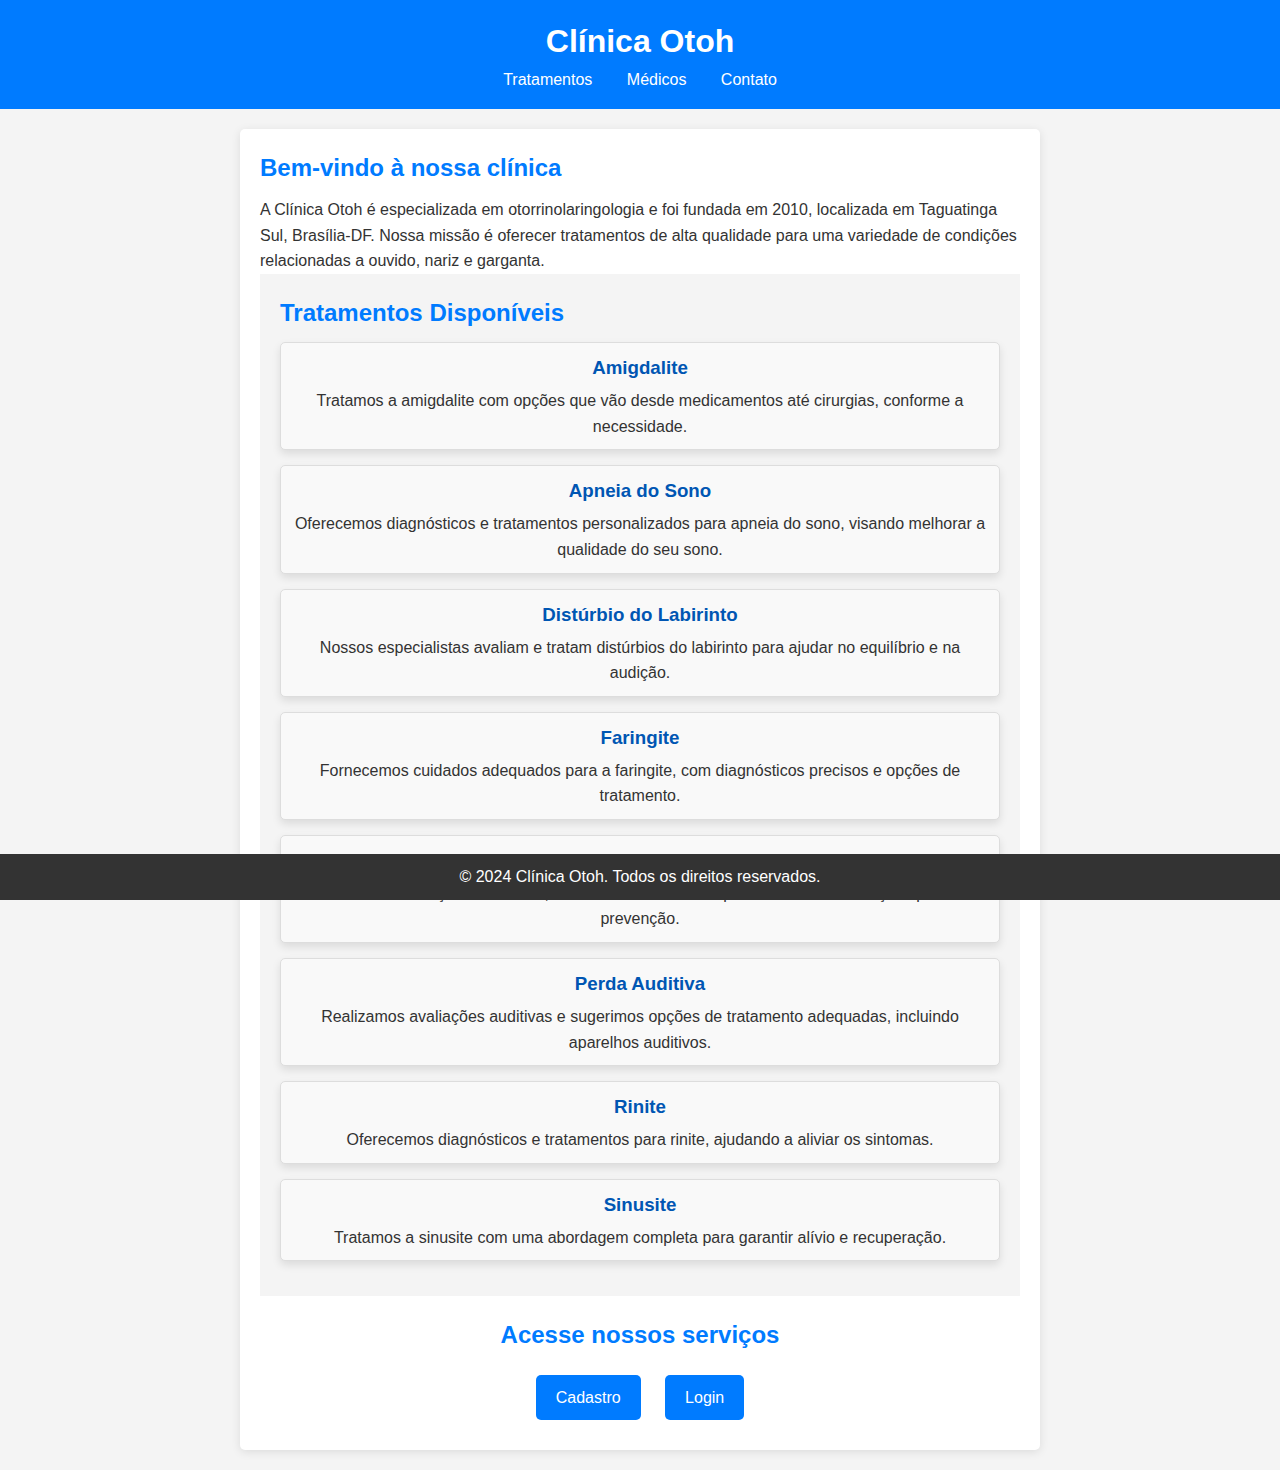
<file: Clinica Otorrinolaringologia/index.html>
<!DOCTYPE html>
<html lang="pt-BR">
<head>
    <meta charset="UTF-8">
    <meta name="viewport" content="width=device-width, initial-scale=1.0">
    <title>Home - Clínica Otoh</title>
    <link rel="stylesheet" href="styles.css">
</head>
<body>
    <header>
        <h1>Clínica Otoh</h1>
        <nav>
            <ul>
                <li><a href="../Clinica Otorrinolaringologia/pages/treatments.html">Tratamentos</a></li>
                <li><a href="../Clinica Otorrinolaringologia/pages/doctors.html">Médicos</a></li>
                <li><a href="../Clinica Otorrinolaringologia/pages/contact.html">Contato</a></li>
            </ul>
        </nav>
    </header>

    <main>
        <section id="about">
            <h2>Bem-vindo à nossa clínica</h2>
            <p>A Clínica Otoh é especializada em otorrinolaringologia e foi fundada em 2010, localizada em Taguatinga Sul, Brasília-DF. Nossa missão é oferecer tratamentos de alta qualidade para uma variedade de condições relacionadas a ouvido, nariz e garganta.</p>
        </section>
        
        <section id="treatments">
            <h2>Tratamentos Disponíveis</h2>
            <div class="treatment">
                <h3>Amigdalite</h3>
                <p>Tratamos a amigdalite com opções que vão desde medicamentos até cirurgias, conforme a necessidade.</p>
            </div>
            <div class="treatment">
                <h3>Apneia do Sono</h3>
                <p>Oferecemos diagnósticos e tratamentos personalizados para apneia do sono, visando melhorar a qualidade do seu sono.</p>
            </div>
            <div class="treatment">
                <h3>Distúrbio do Labirinto</h3>
                <p>Nossos especialistas avaliam e tratam distúrbios do labirinto para ajudar no equilíbrio e na audição.</p>
            </div>
            <div class="treatment">
                <h3>Faringite</h3>
                <p>Fornecemos cuidados adequados para a faringite, com diagnósticos precisos e opções de tratamento.</p>
            </div>
            <div class="treatment">
                <h3>Otite</h3>
                <p>Tratamos infecções de ouvido, oferecendo cuidados especializados e orientações para prevenção.</p>
            </div>
            <div class="treatment">
                <h3>Perda Auditiva</h3>
                <p>Realizamos avaliações auditivas e sugerimos opções de tratamento adequadas, incluindo aparelhos auditivos.</p>
            </div>
            <div class="treatment">
                <h3>Rinite</h3>
                <p>Oferecemos diagnósticos e tratamentos para rinite, ajudando a aliviar os sintomas.</p>
            </div>
            <div class="treatment">
                <h3>Sinusite</h3>
                <p>Tratamos a sinusite com uma abordagem completa para garantir alívio e recuperação.</p>
            </div>
        </section>
        
        <section id="actions">
            <h2>Acesse nossos serviços</h2>
            <a href="../Clinica Otorrinolaringologia/pages/cadastro.html">Cadastro</a>
            <a href="../Clinica Otorrinolaringologia/pages/login.html">Login</a>
        </section>
    </main>

    <footer>
        <p>&copy; 2024 Clínica Otoh. Todos os direitos reservados.</p>
    </footer>
</body>
</html>
</file>
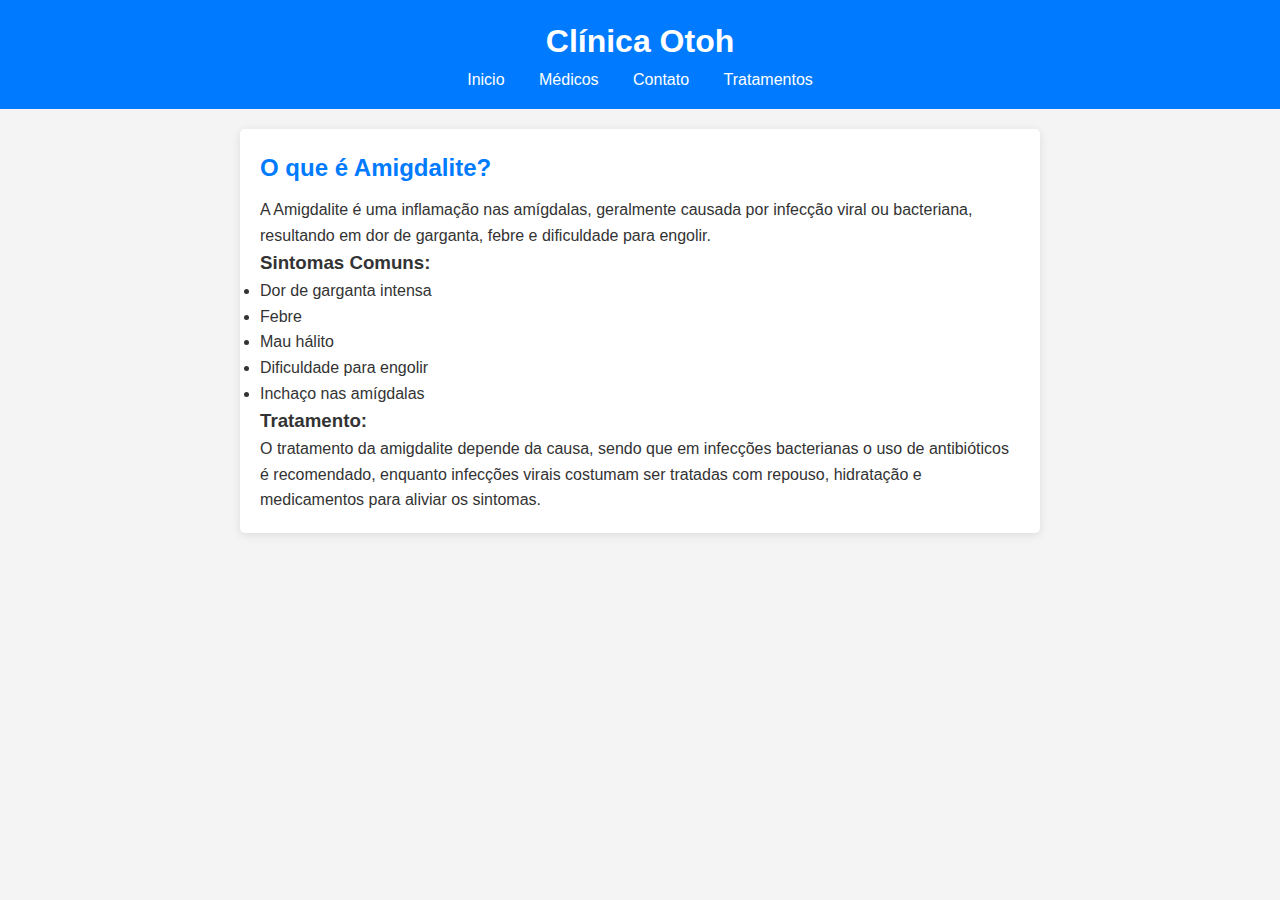
<file: Clinica Otorrinolaringologia/doencas/amigdalite.html>
<!DOCTYPE html>
<html lang="pt-BR">
<head>
    <meta charset="UTF-8">
    <meta name="viewport" content="width=device-width, initial-scale=1.0">
    <title>Amigdalite - Clínica Otoh</title>
    <link rel="stylesheet" href="../styles.css">
</head>
<body>
    <header>
        <h1>Clínica Otoh</h1>
        <nav>
            <ul>
                <li><a href="../index.html">Inicio</a></li>
                <li><a href="../pages/doctors.html">Médicos</a></li>
                <li><a href="../pages/contact.html">Contato</a></li>
                <li><a href="../pages/treatments.html">Tratamentos</a></li>
            </ul>
        </nav>
    </header>

    <main>
        <section id="amigdalite">
            <h2>O que é Amigdalite?</h2>
            <p>A Amigdalite é uma inflamação nas amígdalas, geralmente causada por infecção viral ou bacteriana, resultando em dor de garganta, febre e dificuldade para engolir.</p>

            <h3>Sintomas Comuns:</h3>
            <ul>
                <li>Dor de garganta intensa</li>
                <li>Febre</li>
                <li>Mau hálito</li>
                <li>Dificuldade para engolir</li>
                <li>Inchaço nas amígdalas</li>
            </ul>

            <h3>Tratamento:</h3>
            <p>O tratamento da amigdalite depende da causa, sendo que em infecções bacterianas o uso de antibióticos é recomendado, enquanto infecções virais costumam ser tratadas com repouso, hidratação e medicamentos para aliviar os sintomas.</p>
</file>
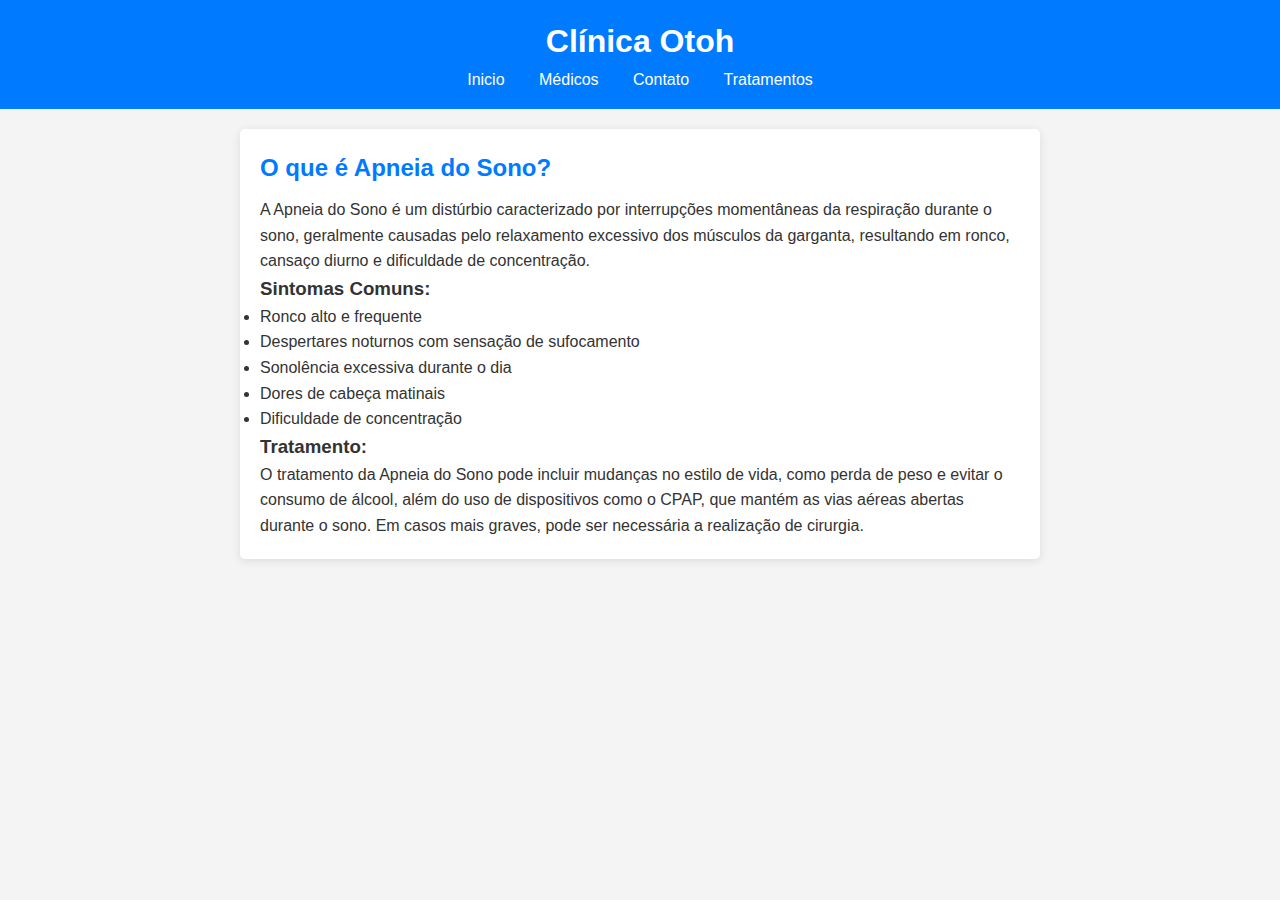
<file: Clinica Otorrinolaringologia/doencas/apneia_sono.html>
<!DOCTYPE html>
<html lang="pt-BR">
<head>
    <meta charset="UTF-8">
    <meta name="viewport" content="width=device-width, initial-scale=1.0">
    <title>Apneia do sono - Clínica Otoh</title>
    <link rel="stylesheet" href="../styles.css">
</head>
<body>
    <header>
        <h1>Clínica Otoh</h1>
        <nav>
            <ul>
                <li><a href="../index.html">Inicio</a></li>
                <li><a href="../pages/doctors.html">Médicos</a></li>
                <li><a href="../pages/contact.html">Contato</a></li>
                <li><a href="../pages/treatments.html">Tratamentos</a></li>
            </ul>
        </nav>
    </header>

    <main>
        <section id="apneia_sono">
            <h2>O que é Apneia do Sono?</h2> 
            <p>A Apneia do Sono é um distúrbio caracterizado por interrupções momentâneas da respiração durante o sono, geralmente causadas pelo relaxamento excessivo dos músculos da garganta, resultando em ronco, cansaço diurno e dificuldade de concentração.</p>

<h3>Sintomas Comuns:</h3> 
<ul> 
    <li>Ronco alto e frequente</li> 
    <li>Despertares noturnos com sensação de sufocamento</li> 
    <li>Sonolência excessiva durante o dia</li> <li>Dores de cabeça matinais</li> 
    <li>Dificuldade de concentração</li> 
</ul>

<h3>Tratamento:</h3> 
<p>O tratamento da Apneia do Sono pode incluir mudanças no estilo de vida, como perda de peso e evitar o consumo de álcool, além do uso de dispositivos como o CPAP, que mantém as vias aéreas abertas durante o sono. Em casos mais graves, pode ser necessária a realização de cirurgia.</p>
</file>
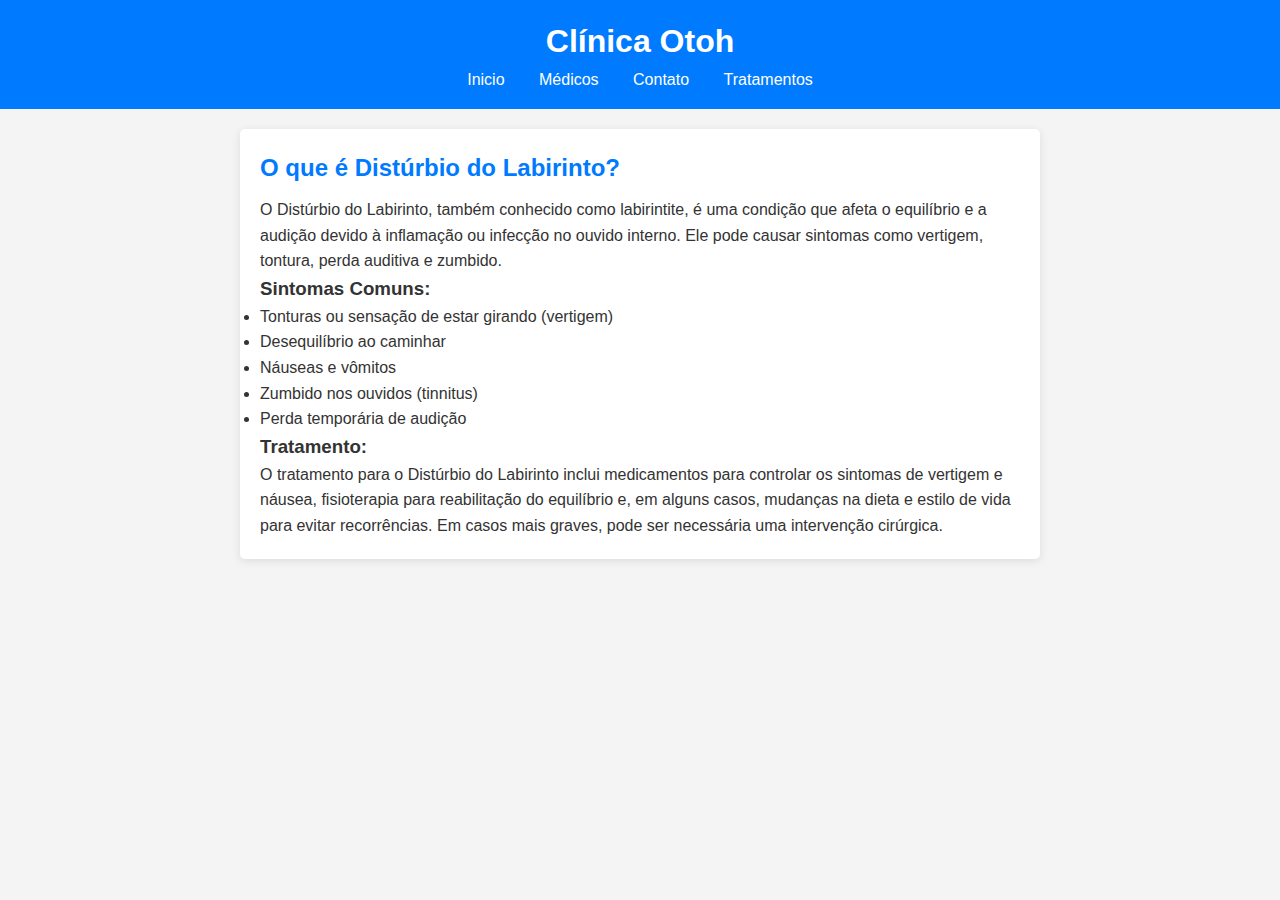
<file: Clinica Otorrinolaringologia/doencas/disturbio_labirinto.html>
<!DOCTYPE html>
<html lang="pt-BR">
<head>
    <meta charset="UTF-8">
    <meta name="viewport" content="width=device-width, initial-scale=1.0">
    <title>Disturbio de Labirinto - Clínica Otoh</title>
    <link rel="stylesheet" href="../styles.css">
</head>
<body>
    <header>
        <h1>Clínica Otoh</h1>
        <nav>
            <ul>
                <li><a href="../index.html">Inicio</a></li>
                <li><a href="../pages/doctors.html">Médicos</a></li>
                <li><a href="../pages/contact.html">Contato</a></li>
                <li><a href="../pages/treatments.html">Tratamentos</a></li>
            </ul>
        </nav>
    </header>

    <main>
        <section id="disturbio_labirinto">
            <h2>O que é Distúrbio do Labirinto?</h2>
<p>O Distúrbio do Labirinto, também conhecido como labirintite, é uma condição que afeta o equilíbrio e a audição devido à inflamação ou infecção no ouvido interno. Ele pode causar sintomas como vertigem, tontura, perda auditiva e zumbido.</p>

<h3>Sintomas Comuns:</h3>
<ul>
  <li>Tonturas ou sensação de estar girando (vertigem)</li>
  <li>Desequilíbrio ao caminhar</li>
  <li>Náuseas e vômitos</li>
  <li>Zumbido nos ouvidos (tinnitus)</li>
  <li>Perda temporária de audição</li>
</ul>

<h3>Tratamento:</h3>
<p>O tratamento para o Distúrbio do Labirinto inclui medicamentos para controlar os sintomas de vertigem e náusea, fisioterapia para reabilitação do equilíbrio e, em alguns casos, mudanças na dieta e estilo de vida para evitar recorrências. Em casos mais graves, pode ser necessária uma intervenção cirúrgica.</p>
</file>
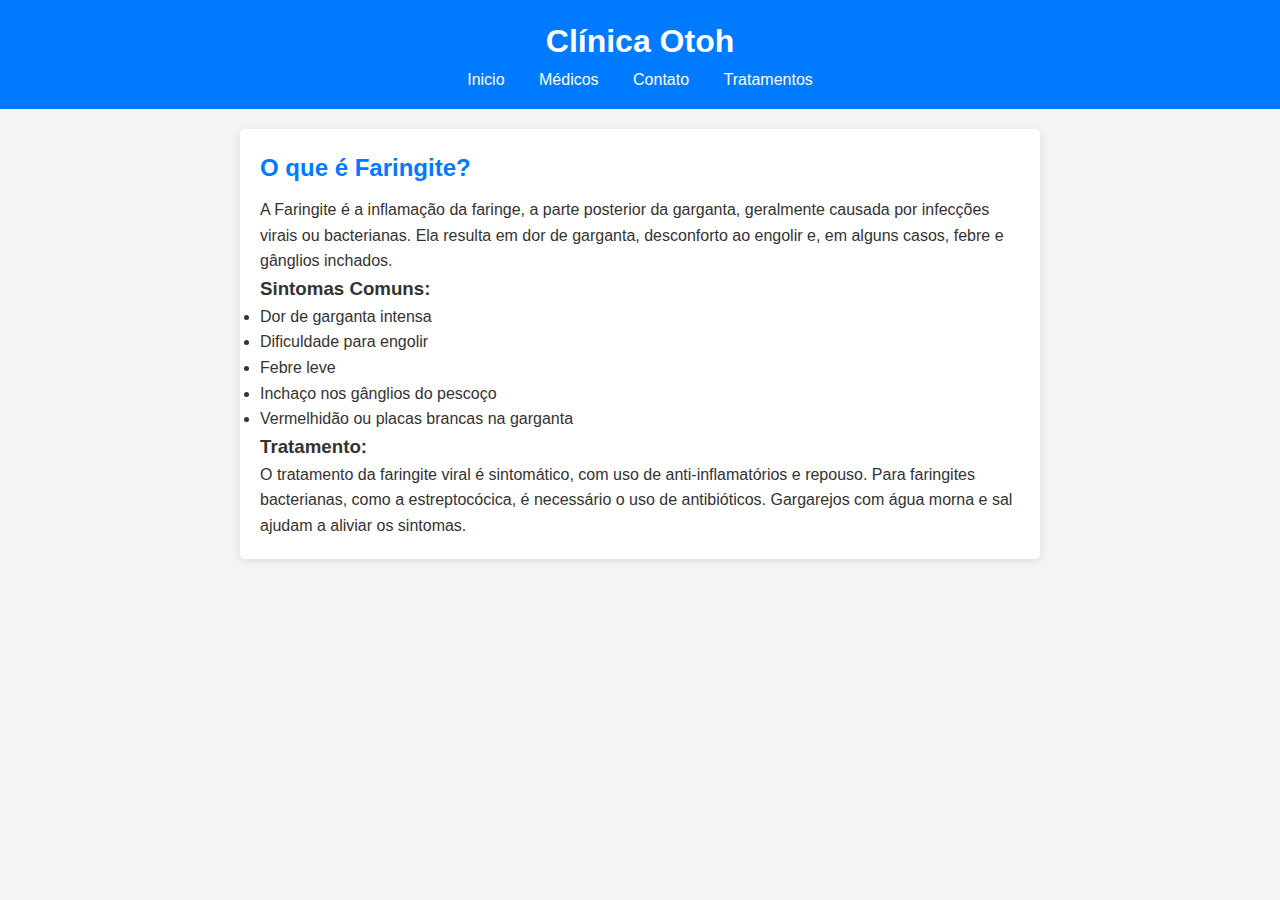
<file: Clinica Otorrinolaringologia/doencas/faringite.html>
<!DOCTYPE html>
<html lang="pt-BR">
<head>
    <meta charset="UTF-8">
    <meta name="viewport" content="width=device-width, initial-scale=1.0">
    <title>Faringite - Clínica Otoh</title>
    <link rel="stylesheet" href="../styles.css">
</head>
<body>
    <header>
        <h1>Clínica Otoh</h1>
        <nav>
            <ul>
                <li><a href="../index.html">Inicio</a></li>
                <li><a href="../pages/doctors.html">Médicos</a></li>
                <li><a href="../pages/contact.html">Contato</a></li>
                <li><a href="../pages/treatments.html">Tratamentos</a></li>
            </ul>
        </nav>
    </header>

    <main>
        <section id="faringite">

            <h2>O que é Faringite?</h2> 
            <p>A Faringite é a inflamação da faringe, a parte posterior da garganta, geralmente causada por infecções virais ou bacterianas. Ela resulta em dor de garganta, desconforto ao engolir e, em alguns casos, febre e gânglios inchados.</p> 
            <h3>Sintomas Comuns:</h3> 
            <ul> 
                <li>Dor de garganta intensa</li> 
                <li>Dificuldade para engolir</li> 
                <li>Febre leve</li> <li>Inchaço nos gânglios do pescoço</li> 
                <li>Vermelhidão ou placas brancas na garganta</li> 
            </ul> 
            <h3>Tratamento:</h3> 
            <p>O tratamento da faringite viral é sintomático, com uso de anti-inflamatórios e repouso. Para faringites bacterianas, como a estreptocócica, é necessário o uso de antibióticos. Gargarejos com água morna e sal ajudam a aliviar os sintomas.</p>
</file>
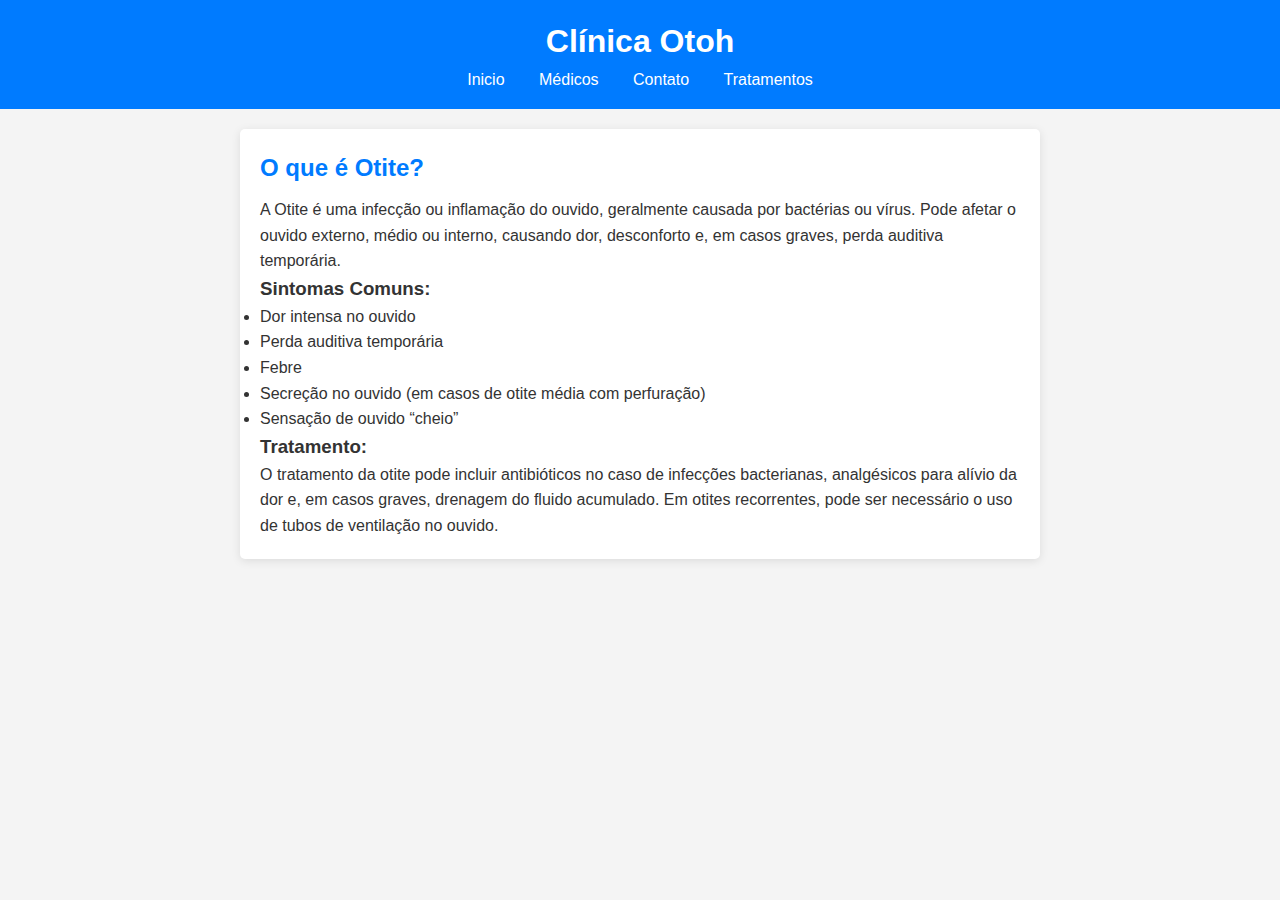
<file: Clinica Otorrinolaringologia/doencas/otite.html>
<!DOCTYPE html>
<html lang="pt-BR">
<head>
    <meta charset="UTF-8">
    <meta name="viewport" content="width=device-width, initial-scale=1.0">
    <title>Otite - Clínica Otoh</title>
    <link rel="stylesheet" href="../styles.css">
</head>
<body>
    <header>
        <h1>Clínica Otoh</h1>
        <nav>
            <ul>
                <li><a href="../index.html">Inicio</a></li>
                <li><a href="../pages/doctors.html">Médicos</a></li>
                <li><a href="../pages/contact.html">Contato</a></li>
                <li><a href="../pages/treatments.html">Tratamentos</a></li>
            </ul>
        </nav>
    </header>

    <main>
        <section id="otite">
            <h2>O que é Otite?</h2> 
            <p>A Otite é uma infecção ou inflamação do ouvido, geralmente causada por bactérias ou vírus. Pode afetar o ouvido externo, médio ou interno, causando dor, desconforto e, em casos graves, perda auditiva temporária.</p> 
            <h3>Sintomas Comuns:</h3> 
            <ul> 
                <li>Dor intensa no ouvido</li> 
                <li>Perda auditiva temporária</li> 
                <li>Febre</li> <li>Secreção no ouvido (em casos de otite média com perfuração)</li> 
                <li>Sensação de ouvido “cheio”</li> 
            </ul> 
            <h3>Tratamento:</h3> 
            <p>O tratamento da otite pode incluir antibióticos no caso de infecções bacterianas, analgésicos para alívio da dor e, em casos graves, drenagem do fluido acumulado. Em otites recorrentes, pode ser necessário o uso de tubos de ventilação no ouvido.</p>
</file>
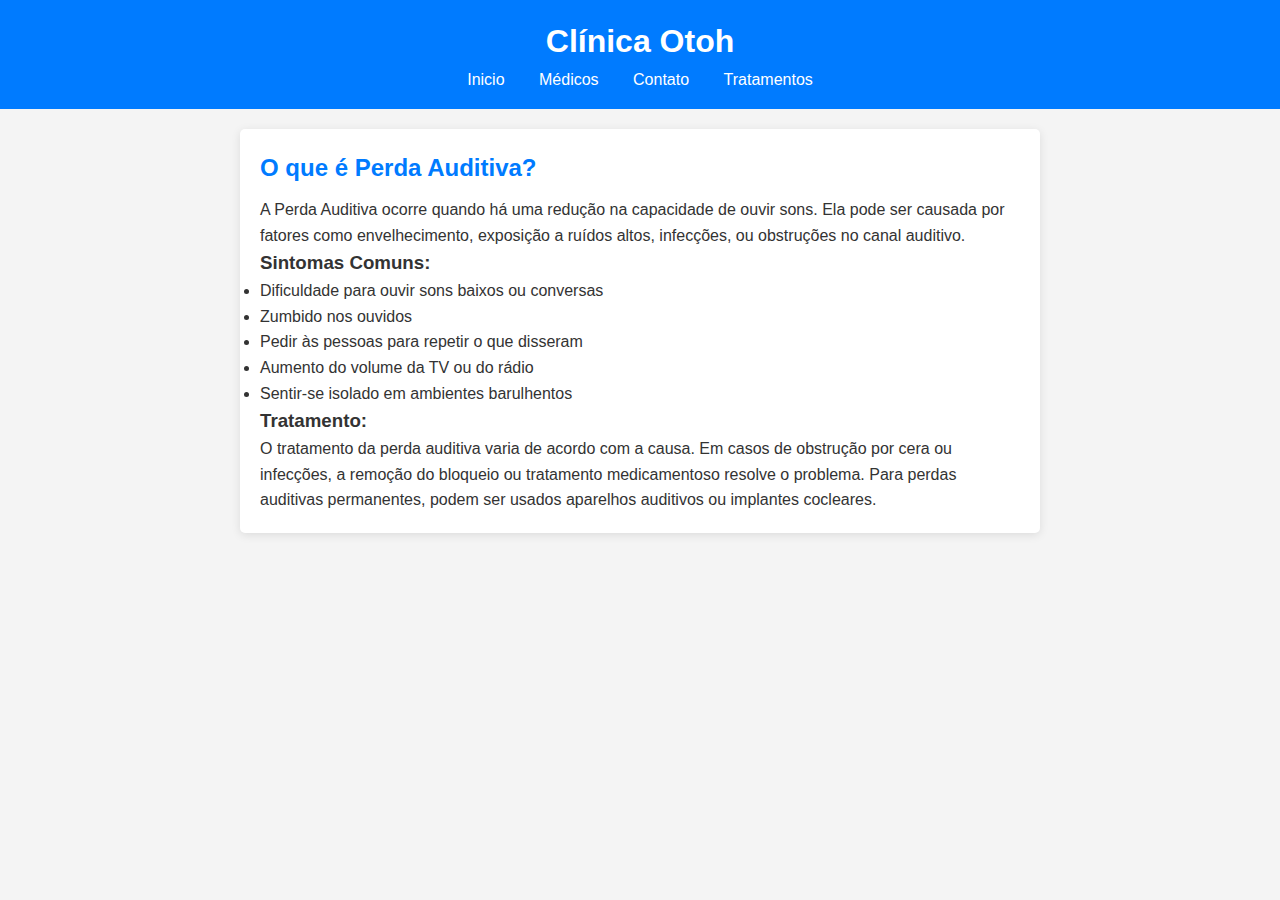
<file: Clinica Otorrinolaringologia/doencas/perda_auditiva.html>
<!DOCTYPE html>
<html lang="pt-BR">
<head>
    <meta charset="UTF-8">
    <meta name="viewport" content="width=device-width, initial-scale=1.0">
    <title>Perda Auditiva - Clínica Otoh</title>
    <link rel="stylesheet" href="../styles.css">
</head>
<body>
    <header>
        <h1>Clínica Otoh</h1>
        <nav>
            <ul>
                <li><a href="../index.html">Inicio</a></li>
                <li><a href="../pages/doctors.html">Médicos</a></li>
                <li><a href="../pages/contact.html">Contato</a></li>
                <li><a href="../pages/treatments.html">Tratamentos</a></li>
            </ul>
        </nav>
    </header>

    <main>
        <section id="perda_auditiva">
            <h2>O que é Perda Auditiva?</h2> 
            <p>A Perda Auditiva ocorre quando há uma redução na capacidade de ouvir sons. Ela pode ser causada por fatores como envelhecimento, exposição a ruídos altos, infecções, ou obstruções no canal auditivo.</p> 
            <h3>Sintomas Comuns:</h3> 
            <ul> 
                <li>Dificuldade para ouvir sons baixos ou conversas</li> 
                <li>Zumbido nos ouvidos</li> <li>Pedir às pessoas para repetir o que disseram</li> 
                <li>Aumento do volume da TV ou do rádio</li> <li>Sentir-se isolado em ambientes barulhentos</li> 
            </ul> 
            <h3>Tratamento:</h3> 
            <p>O tratamento da perda auditiva varia de acordo com a causa. Em casos de obstrução por cera ou infecções, a remoção do bloqueio ou tratamento medicamentoso resolve o problema. Para perdas auditivas permanentes, podem ser usados aparelhos auditivos ou implantes cocleares.</p>
</file>
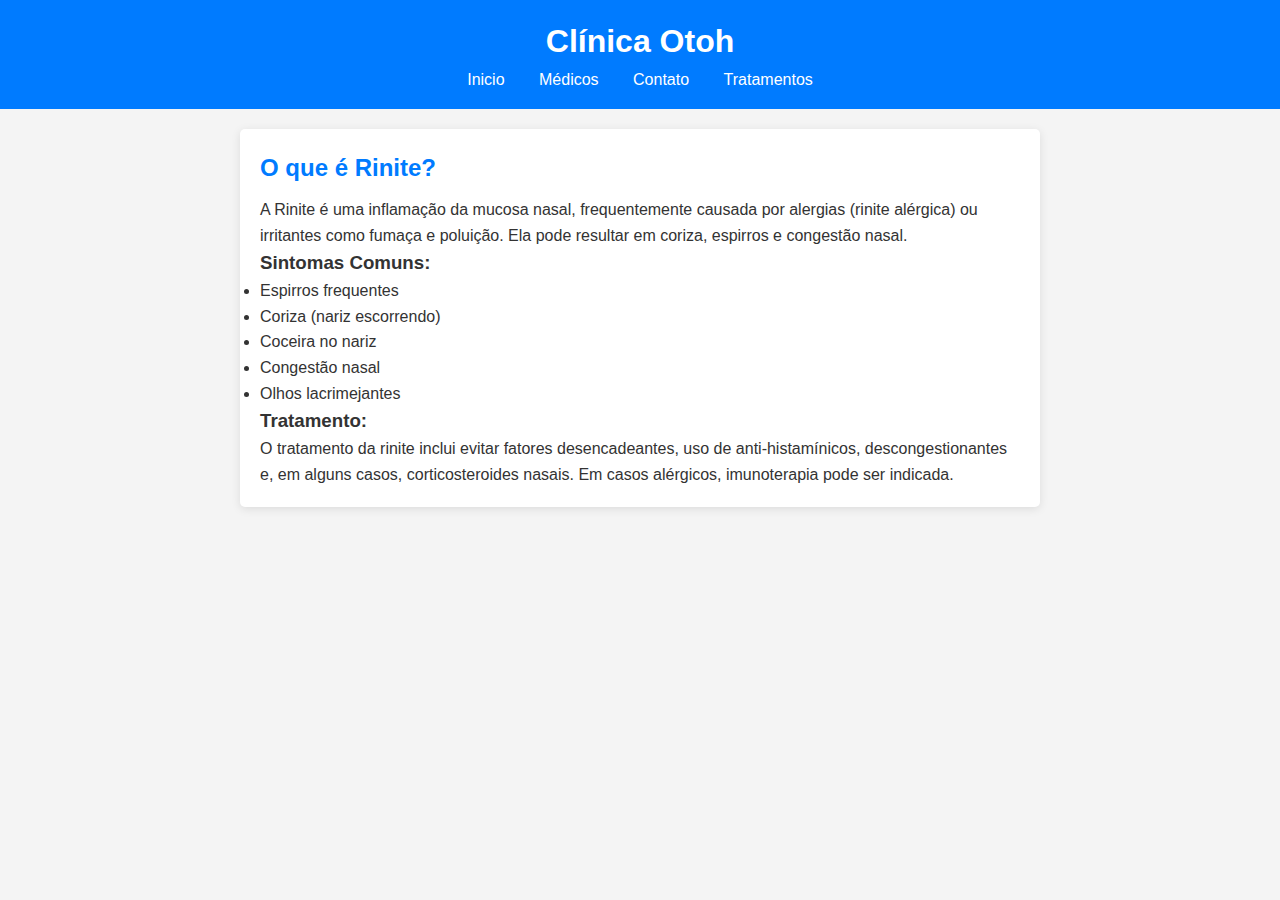
<file: Clinica Otorrinolaringologia/doencas/rinite.html>
<!DOCTYPE html>
<html lang="pt-BR">
<head>
    <meta charset="UTF-8">
    <meta name="viewport" content="width=device-width, initial-scale=1.0">
    <title>Rinite - Clínica Otoh</title>
    <link rel="stylesheet" href="../styles.css">
</head>
<body>
    <header>
        <h1>Clínica Otoh</h1>
        <nav>
            <ul>
                <li><a href="../index.html">Inicio</a></li>
                <li><a href="../pages/doctors.html">Médicos</a></li>
                <li><a href="../pages/contact.html">Contato</a></li>
                <li><a href="../pages/treatments.html">Tratamentos</a></li>
            </ul>
        </nav>
    </header>

    <main>
        <section id="rinite">
            <h2>O que é Rinite?</h2> 
            <p>A Rinite é uma inflamação da mucosa nasal, frequentemente causada por alergias (rinite alérgica) ou irritantes como fumaça e poluição. Ela pode resultar em coriza, espirros e congestão nasal.</p> 
            <h3>Sintomas Comuns:</h3> 
            <ul> 
                <li>Espirros frequentes</li> 
                <li>Coriza (nariz escorrendo)</li> 
                <li>Coceira no nariz</li> 
                <li>Congestão nasal</li> 
                <li>Olhos lacrimejantes</li> 
            </ul> 
            <h3>Tratamento:</h3> 
            <p>O tratamento da rinite inclui evitar fatores desencadeantes, uso de anti-histamínicos, descongestionantes e, em alguns casos, corticosteroides nasais. Em casos alérgicos, imunoterapia pode ser indicada.</p>
</file>
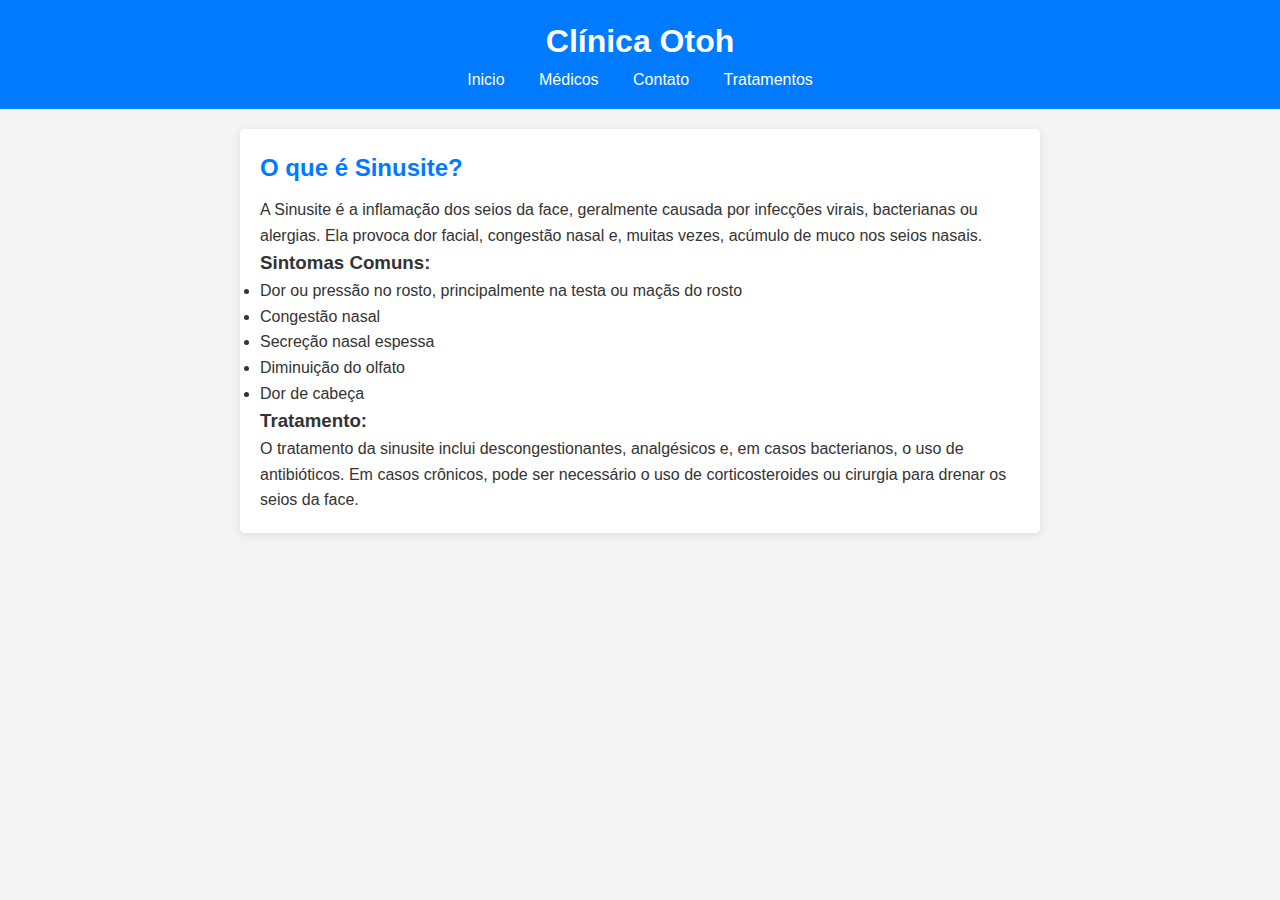
<file: Clinica Otorrinolaringologia/doencas/sinusite.html>
<!DOCTYPE html>
<html lang="pt-BR">
<head>
    <meta charset="UTF-8">
    <meta name="viewport" content="width=device-width, initial-scale=1.0">
    <title>Sinusite - Clínica Otoh</title>
    <link rel="stylesheet" href="../styles.css">
</head>
<body>
    <header>
        <h1>Clínica Otoh</h1>
        <nav>
            <ul>
                <li><a href="../index.html">Inicio</a></li>
                <li><a href="../doctors.html">Médicos</a></li>
                <li><a href="../contact.html">Contato</a></li>
                <li><a href="../treatments.html">Tratamentos</a></li>
            </ul>
        </nav>
    </header>

    <main>
        <section id="sinusite">
            <h2>O que é Sinusite?</h2> 
            <p>A Sinusite é a inflamação dos seios da face, geralmente causada por infecções virais, bacterianas ou alergias. Ela provoca dor facial, congestão nasal e, muitas vezes, acúmulo de muco nos seios nasais.</p> 
            <h3>Sintomas Comuns:</h3> 
            <ul> 
                <li>Dor ou pressão no rosto, principalmente na testa ou maçãs do rosto</li> 
                <li>Congestão nasal</li> 
                <li>Secreção nasal espessa</li> 
                <li>Diminuição do olfato</li> 
                <li>Dor de cabeça</li> 
            </ul> 
            <h3>Tratamento:</h3> 
            <p>O tratamento da sinusite inclui descongestionantes, analgésicos e, em casos bacterianos, o uso de antibióticos. Em casos crônicos, pode ser necessário o uso de corticosteroides ou cirurgia para drenar os seios da face.</p
</file>
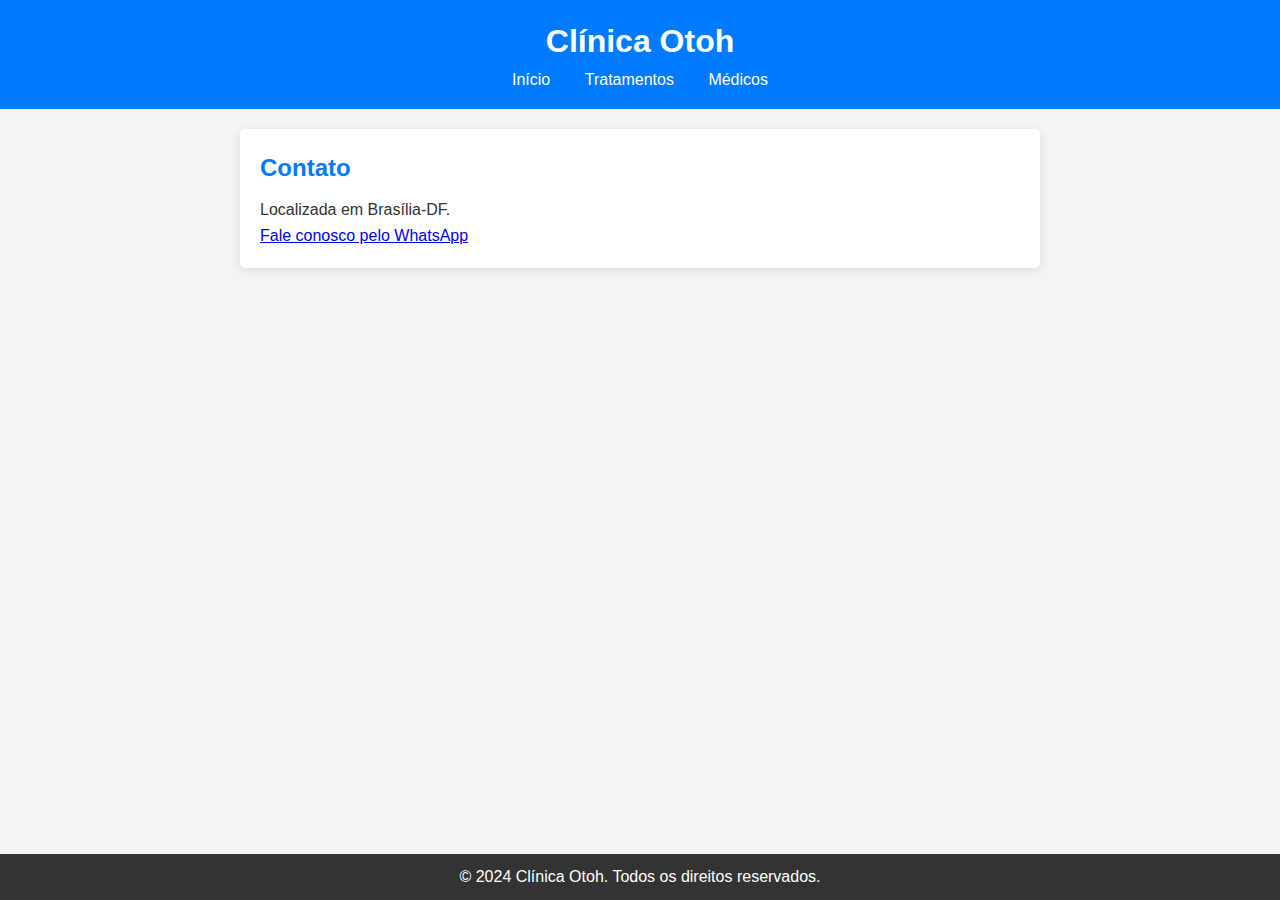
<file: Clinica Otorrinolaringologia/pages/contact.html>
<!DOCTYPE html>
<html lang="pt-BR">
<head>
    <meta charset="UTF-8">
    <meta name="viewport" content="width=device-width, initial-scale=1.0">
    <title>Contato - Clínica Otoh</title>
    <link rel="stylesheet" href="../styles.css">
</head>
<body>
    <header>
        <h1>Clínica Otoh</h1>
        <nav>
            <ul>
                <li><a href="../index.html">Início</a></li>
                <li><a href="treatments.html">Tratamentos</a></li>
                <li><a href="doctors.html">Médicos</a></li>
            </ul>
        </nav>
    </header>
    
    <main>
        <section id="contact">
            <h2>Contato</h2>
            <p>Localizada em Brasília-DF.</p>
            <a href="https://www.asdhauhdau.com.br" target="_blank">Fale conosco pelo WhatsApp</a>
        </section>
    </main>
    
    <footer>
        <p>&copy; 2024 Clínica Otoh. Todos os direitos reservados.</p>
    </footer>
</body>
</html>
</file>
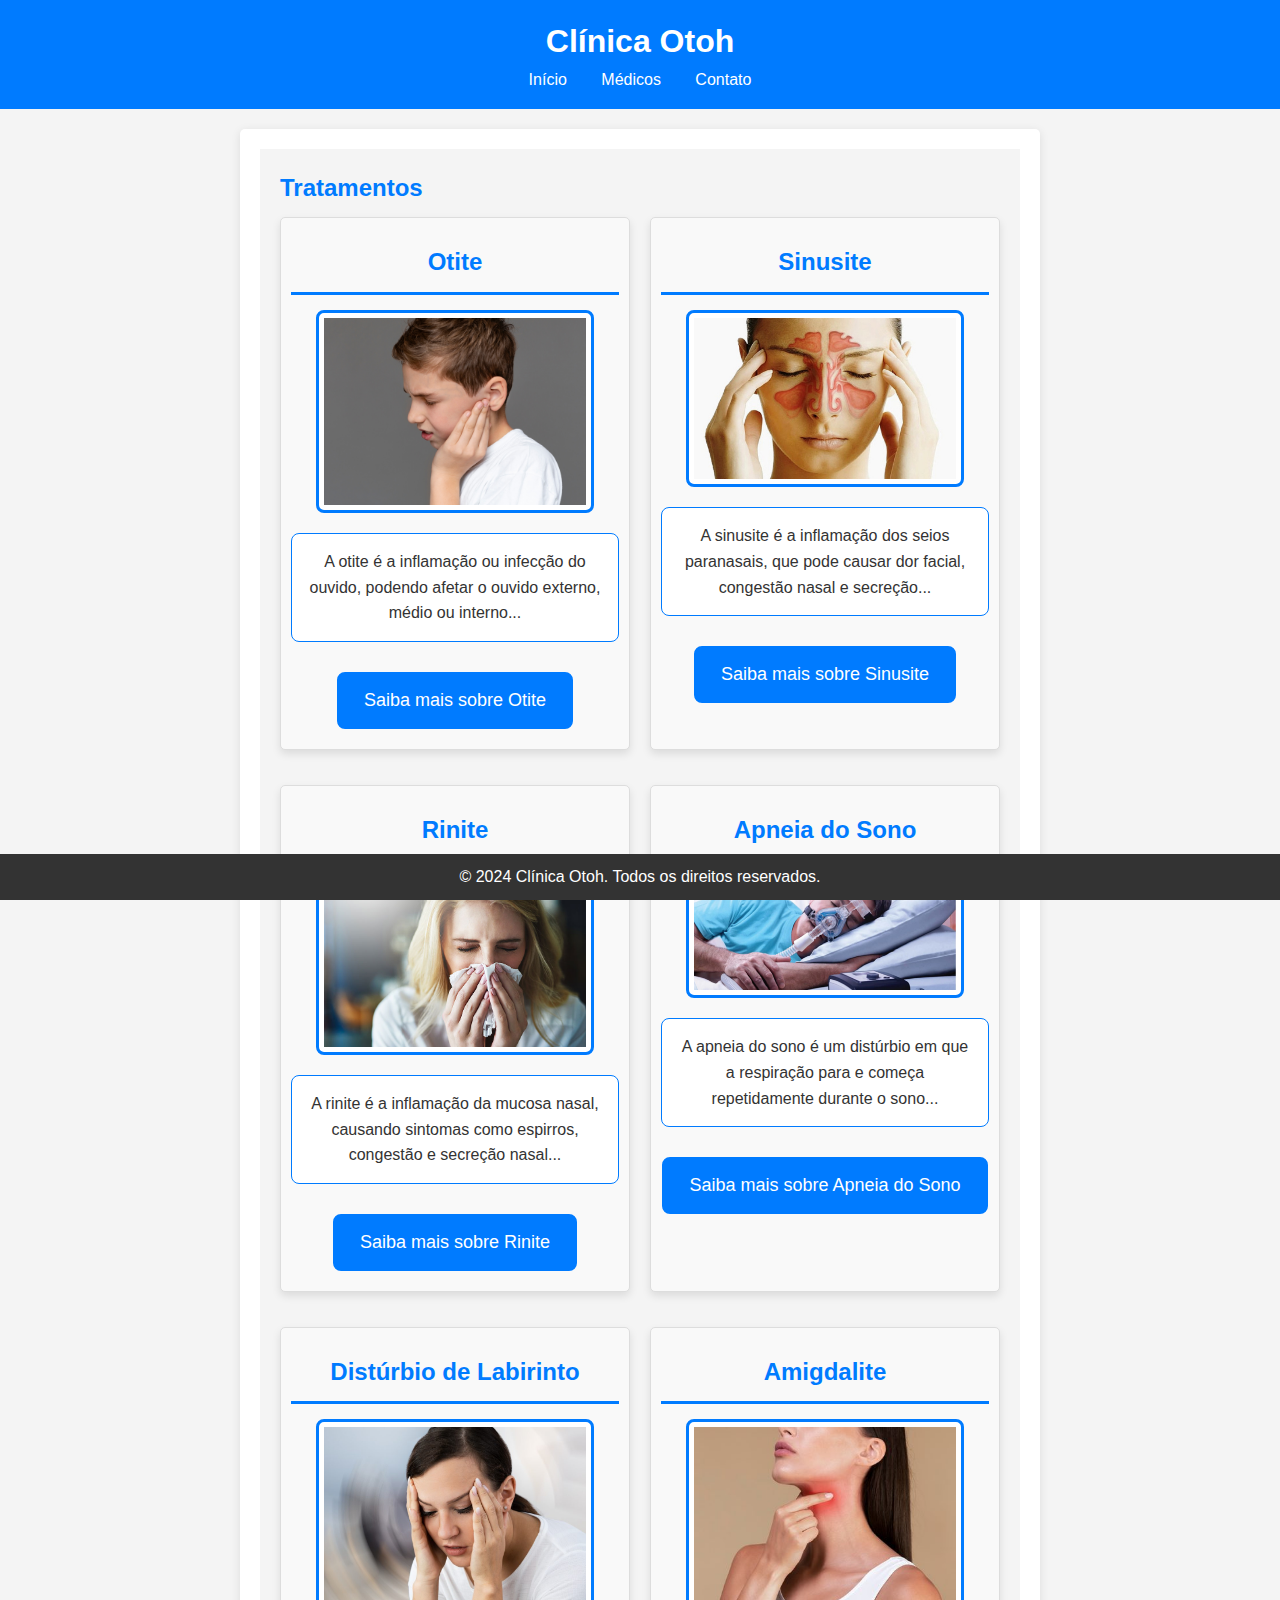
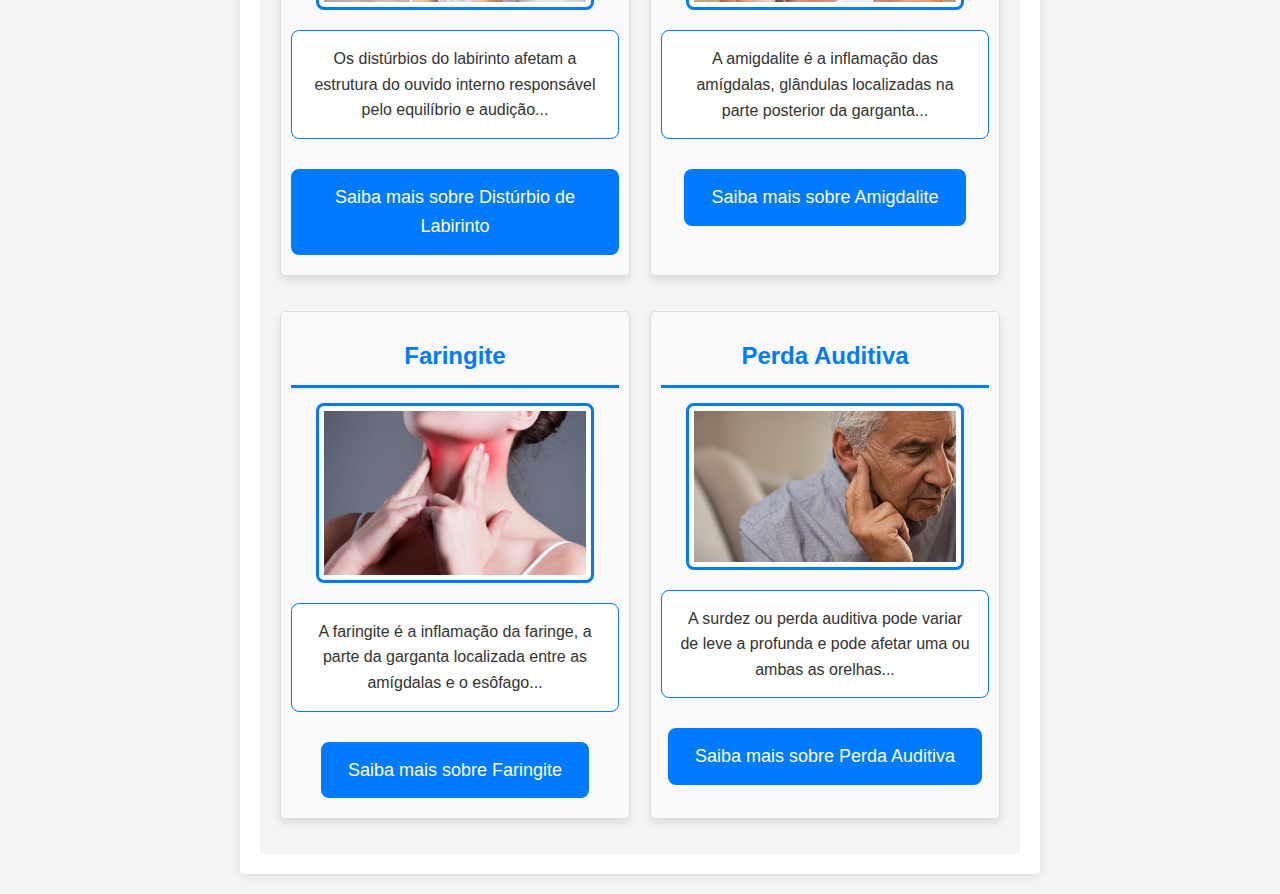
<file: Clinica Otorrinolaringologia/pages/treatments.html>
<!DOCTYPE html>
<html lang="pt-BR">
<head>
    <meta charset="UTF-8">
    <meta name="viewport" content="width=device-width, initial-scale=1.0">
    <title>Tratamentos - Clínica Otoh</title>
    <link rel="stylesheet" href="../styles.css">
</head>
<body>
    <header>
        <h1>Clínica Otoh</h1>
        <nav>
            <ul>
                <li><a href="../index.html">Início</a></li>
                <li><a href="doctors.html">Médicos</a></li>
                <li><a href="contact.html">Contato</a></li>
            </ul>
        </nav>
    </header>
    
    <main>
        <section id="treatments">
            <h2>Tratamentos</h2>
            <div class="treatment-grid">

                <div class="treatment">
                    <div class="title">Otite</div>
                    <img src="../images/otite.jpg" alt="Imagem ilustrativa de otite">
                    <div class="description">
                        <p>A otite é a inflamação ou infecção do ouvido, podendo afetar o ouvido externo, médio ou interno...</p>
                    </div>
                    <a href="../doencas/otite.html" class="button">Saiba mais sobre Otite</a>
                </div>

                <div class="treatment">
                    <div class="title">Sinusite</div>
                    <img src="../images/sinusite.jpg" alt="Imagem ilustrativa de sinusite">
                    <div class="description">
                        <p>A sinusite é a inflamação dos seios paranasais, que pode causar dor facial, congestão nasal e secreção...</p>
                    </div>
                    <a href="../doencas/sinusite.html" class="button">Saiba mais sobre Sinusite</a>
                </div>

                <div class="treatment">
                    <div class="title">Rinite</div>
                    <img src="../images/rinite.jpg" alt="Imagem ilustrativa de rinite">
                    <div class="description">
                        <p>A rinite é a inflamação da mucosa nasal, causando sintomas como espirros, congestão e secreção nasal...</p>
                    </div>
                    <a href="../doencas/rinite.html" class="button">Saiba mais sobre Rinite</a>
                </div>

                <div class="treatment">
                    <div class="title">Apneia do Sono</div>
                    <img src="../images/apneia_sono.jpg" alt="Imagem ilustrativa de apneia do sono">
                    <div class="description">
                        <p>A apneia do sono é um distúrbio em que a respiração para e começa repetidamente durante o sono...</p>
                    </div>
                    <a href="../doencas/apneia_sono.html" class="button">Saiba mais sobre Apneia do Sono</a>
                </div>

                <div class="treatment">
                    <div class="title">Distúrbio de Labirinto</div>
                    <img src="../images/disturbio_labirinto.jpg" alt="Imagem ilustrativa de distúrbio de labirinto">
                    <div class="description">
                        <p>Os distúrbios do labirinto afetam a estrutura do ouvido interno responsável pelo equilíbrio e audição...</p>
                    </div>
                    <a href="../doencas/disturbio_labirinto.html" class="button">Saiba mais sobre Distúrbio de Labirinto</a>
                </div>

                <div class="treatment">
                    <div class="title">Amigdalite</div>
                    <img src="../images/amigdalite.jpg" alt="Imagem ilustrativa de amigdalite">
                    <div class="description">
                        <p>A amigdalite é a inflamação das amígdalas, glândulas localizadas na parte posterior da garganta...</p>
                    </div>
                    <a href="../doencas/amigdalite.html" class="button">Saiba mais sobre Amigdalite</a>
                </div>

                <div class="treatment">
                    <div class="title">Faringite</div>
                    <img src="../images/faringite.jpg" alt="Imagem ilustrativa de faringite">
                    <div class="description">
                        <p>A faringite é a inflamação da faringe, a parte da garganta localizada entre as amígdalas e o esôfago...</p>
                    </div>
                    <a href="../doencas/faringite.html" class="button">Saiba mais sobre Faringite</a>
                </div>

                <div class="treatment">
                    <div class="title">Perda Auditiva</div>
                    <img src="../images/perda_auditiva.jpg" alt="Imagem ilustrativa de perda auditiva">
                    <div class="description">
                        <p>A surdez ou perda auditiva pode variar de leve a profunda e pode afetar uma ou ambas as orelhas...</p>
                    </div>
                    <a href="../doencas/perda_auditiva.html" class="button">Saiba mais sobre Perda Auditiva</a>
                </div>

            </div>
        </section>
    </main>
    
    <footer>
        <p>&copy; 2024 Clínica Otoh. Todos os direitos reservados.</p>
    </footer>
</body>
</html>
</file>
<file: Clinica Otorrinolaringologia/styles.css>
/* styles.css */

/* Estilo geral do corpo */
body {
    font-family: Arial, sans-serif;
    color: #333;
    background-color: #e0f7fa; /* Azul claro */
    margin: 0;
    padding: 0;
}

/* Estilo do cabeçalho */
header {
    background-color: #0097a7; /* Azul escuro */
    color: #fff;
    padding: 20px;
    text-align: center;
}

header h1 {
    margin: 0;
}

nav ul {
    list-style-type: none;
    padding: 0;
}

nav ul li {
    display: inline;
    margin: 0 10px;
}

nav ul li a {
    color: #fff;
    text-decoration: none;
}

/* Estilo do conteúdo principal */
main {
    padding: 20px;
}


/* Estilo do rodapé */
footer {
    background-color: #0097a7; /* Azul escuro */
    color: #fff;
    text-align: center;
    padding: 10px;
    position: fixed;
    width: 100%;
    bottom: 0;
}

footer p {
    margin: 0;
}



    /*----------------------------------------TRATAMENTOS----------------------------------------*/

/* Estilo geral para a seção de tratamentos */
#treatments {
    padding: 20px;
    background-color: #f4f4f4; /* Adiciona um fundo cinza claro para a seção */
}

/* Grid de tratamentos para duas colunas */
.treatment-grid {
    display: grid;
    grid-template-columns: repeat(auto-fit, minmax(300px, 1fr)); /* Cria colunas flexíveis com largura mínima de 300px */
    gap: 20px; /* Espaçamento entre as seções */
    justify-content: center; /* Centraliza as seções horizontalmente */
}

/* Estilo individual para cada tratamento */
.treatment {
    background-color: #fff; /* Fundo branco para cada seção de tratamento */
    border: 1px solid #007bff; /* Borda azul clara */
    border-radius: 10px; /* Borda arredondada */
    padding: 15px; /* Espaçamento interno */
    text-align: center; /* Centraliza o texto e a imagem */
    box-shadow: 0 4px 8px rgba(0, 0, 0, 0.1); /* Sombra sutil ao redor da seção */
    transition: transform 0.3s, box-shadow 0.3s; /* Transições suaves para efeitos de hover */
}

/* Efeito de hover para a seção de tratamento */
.treatment:hover {
    transform: scale(1.03); /* Aumenta ligeiramente o tamanho da seção ao passar o mouse */
    box-shadow: 0 8px 16px rgba(0, 0, 0, 0.2); /* Aumenta a sombra ao passar o mouse */
}

/* Estilo para as imagens dentro da seção de tratamentos */
.treatment img {
    max-width: 85%; /* Ajusta a largura máxima da imagem */
    height: auto; /* Mantém a proporção da imagem */
    border: 3px solid #007bff; /* Borda azul ao redor da imagem */
    border-radius: 8px; /* Borda arredondada */
    display: block; /* Garante que a margem automática funcione */
    margin: 0 auto; /* Centraliza horizontalmente */
    padding: 5px; /* Adiciona espaço interno ao redor da imagem */
    background-color: #fff; /* Fundo branco atrás da imagem */
    transition: transform 0.3s, box-shadow 0.3s; /* Transições suaves para efeitos de hover */
}

/* Efeito de hover para a imagem */
.treatment img:hover {
    transform: scale(1.05); /* Aumenta a imagem ao passar o mouse */
    box-shadow: 0 4px 12px rgba(0, 0, 0, 0.2); /* Adiciona uma sombra maior ao passar o mouse */
}

/* Estilo para os títulos dentro da seção de tratamentos */
.treatment .title {
    font-size: 24px; /* Tamanho do título */
    font-weight: 700; /* Peso da fonte */
    margin: 15px 0; /* Espaçamento acima e abaixo do título */
    color: #007bff; /* Cor azul para o título */
    border-bottom: 3px solid #007bff; /* Linha azul abaixo do título */
    padding-bottom: 10px; /* Espaço abaixo do título */
}

/* Estilo para a descrição dentro da seção de tratamentos */
.treatment .description {
    margin: 20px 0; /* Margem acima e abaixo da descrição */
    font-size: 16px; /* Tamanho da fonte */
    color: #333; /* Cor do texto */
    font-weight: 400; /* Peso da fonte */
    line-height: 1.6; /* Espaçamento entre linhas */
    border: 1px solid #007bff; /* Borda azul ao redor da descrição */
    border-radius: 8px; /* Bordas arredondadas */
    padding: 15px; /* Espaço interno */
    background-color: #fff; /* Fundo branco */
    transition: box-shadow 0.3s; /* Transição suave para efeito de hover */
}

/* Efeito de hover para a descrição */
.treatment .description:hover {
    box-shadow: 0 4px 8px rgba(0, 0, 0, 0.1); /* Sombra ao passar o mouse */
}

/* Estilo para os botões dentro da seção de tratamentos */
.treatment a.button {
    display: inline-block; /* Tamanho ajustado ao conteúdo */
    padding: 12px 25px; /* Espaçamento interno do botão */
    font-size: 18px; /* Tamanho da fonte */
    color: #fff; /* Cor do texto */
    background-color: #007bff; /* Cor de fundo azul */
    border: 2px solid #007bff; /* Borda azul ao redor do botão */
    border-radius: 8px; /* Bordas arredondadas */
    cursor: pointer; /* Cursor de mão ao passar o mouse */
    text-align: center; /* Centraliza o texto dentro do botão */
    text-decoration: none; /* Remove o sublinhado */
    margin: 10px 0; /* Margem acima e abaixo do botão */
    transition: background-color 0.3s, border-color 0.3s, transform 0.3s; /* Transições suaves para efeitos de hover */
}

/* Efeito de hover para os botões */
.treatment a.button:hover {
    background-color: #0056b3; /* Cor de fundo ao passar o mouse */
    border-color: #0056b3; /* Cor da borda ao passar o mouse */
    transform: scale(1.05); /* Aumenta o botão ao passar o mouse */
}

/* Estilo para o estado de foco dos botões */
.treatment a.button:focus {
    outline: none; /* Remove o contorno padrão */
    box-shadow: 0 0 0 2px rgba(0, 123, 255, 0.5); /* Adiciona uma sombra azul ao redor do botão */
}

                       /*----------------------------------------INDEX----------------------------------------*/

/* styles.css */

/* Reset básico */
* {
    margin: 0;
    padding: 0;
    box-sizing: border-box;
}

body {
    font-family: Arial, sans-serif;
    line-height: 1.6;
    background-color: #f4f4f4;
    color: #333;
}

header {
    background: #007bff;
    color: white;
    padding: 1rem 0;
    text-align: center;
}

header h1 {
    margin: 0;
}

nav ul {
    list-style-type: none;
    padding: 0;
}

nav ul li {
    display: inline;
    margin: 0 15px;
}

nav ul li a {
    color: white;
    text-decoration: none;
}

nav ul li a:hover {
    text-decoration: underline;
}

main {
    max-width: 800px;
    margin: 20px auto;
    padding: 20px;
    background: white;
    border-radius: 5px;
    box-shadow: 0 2px 10px rgba(0, 0, 0, 0.1);
}

h2 {
    color: #007bff;
    margin-bottom: 10px;
}

.treatment {
    margin-bottom: 15px;
    padding: 10px;
    border: 1px solid #ddd;
    border-radius: 5px;
    background: #f9f9f9;
}

.treatment h3 {
    margin: 0 0 5px;
    color: #0056b3;
}

#actions {
    margin-top: 20px;
    text-align: center;
}

#actions a {
    display: inline-block;
    margin: 10px;
    padding: 10px 20px;
    background: #007bff;
    color: white;
    text-decoration: none;
    border-radius: 5px;
    transition: background 0.3s;
}

#actions a:hover {
    background: #0056b3;
}

footer {
    text-align: center;
    padding: 10px;
    background: #333;
    color: white;
    margin-top: 20px;
}
</file>
